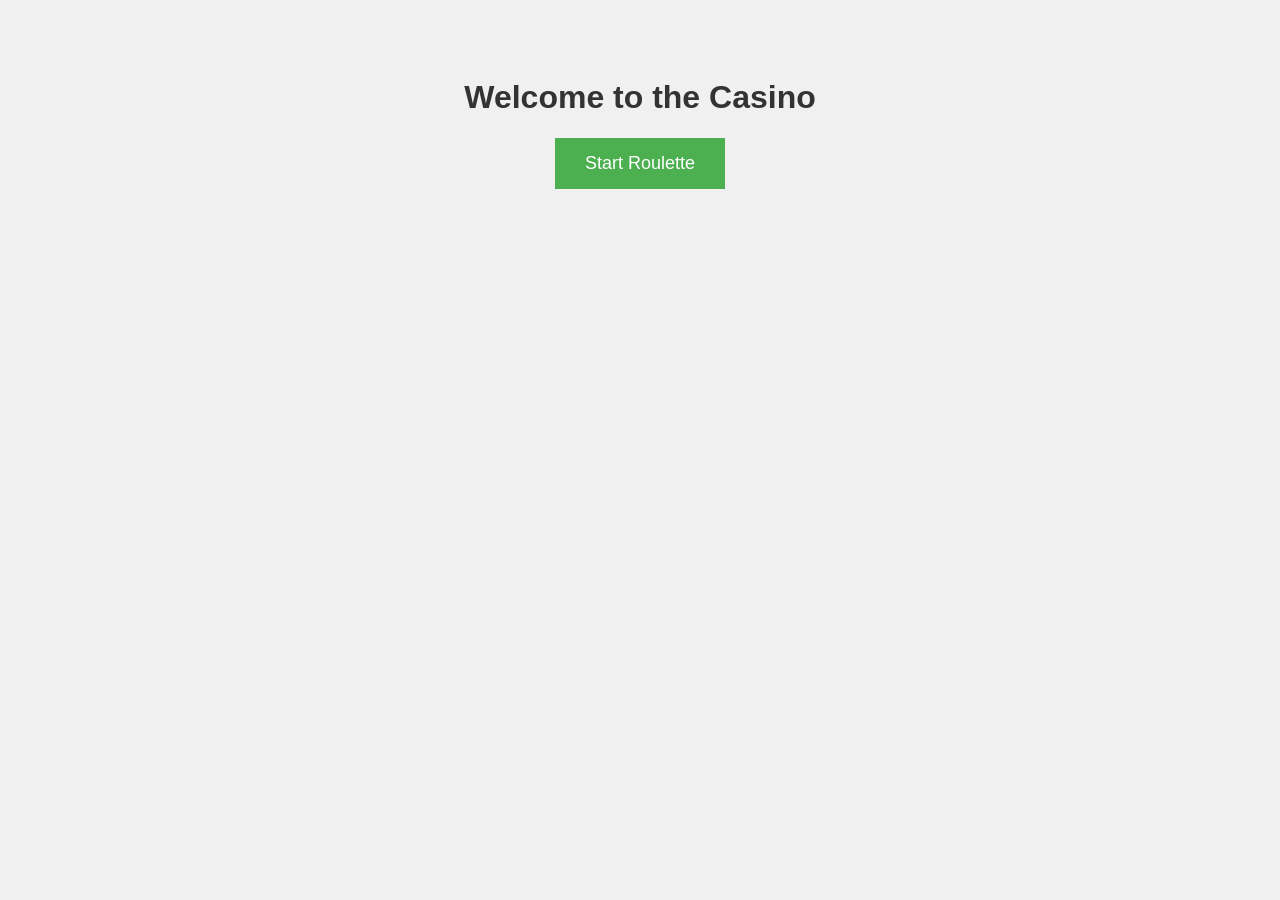
<file: index.html>
<!DOCTYPE html>
<html lang="en">
<head>
    <meta charset="UTF-8">
    <meta name="viewport" content="width=device-width, initial-scale=1.0">
    <title>Casino Game</title>
    <link rel="stylesheet" href="styles.css">
</head>
<body>
    <h1>Welcome to the Casino</h1>
    <button id="startGame">Start Roulette</button>
    <div id="gameArea"></div>

    <script src="scripts.js"></script>
</body>
</html>
</file>
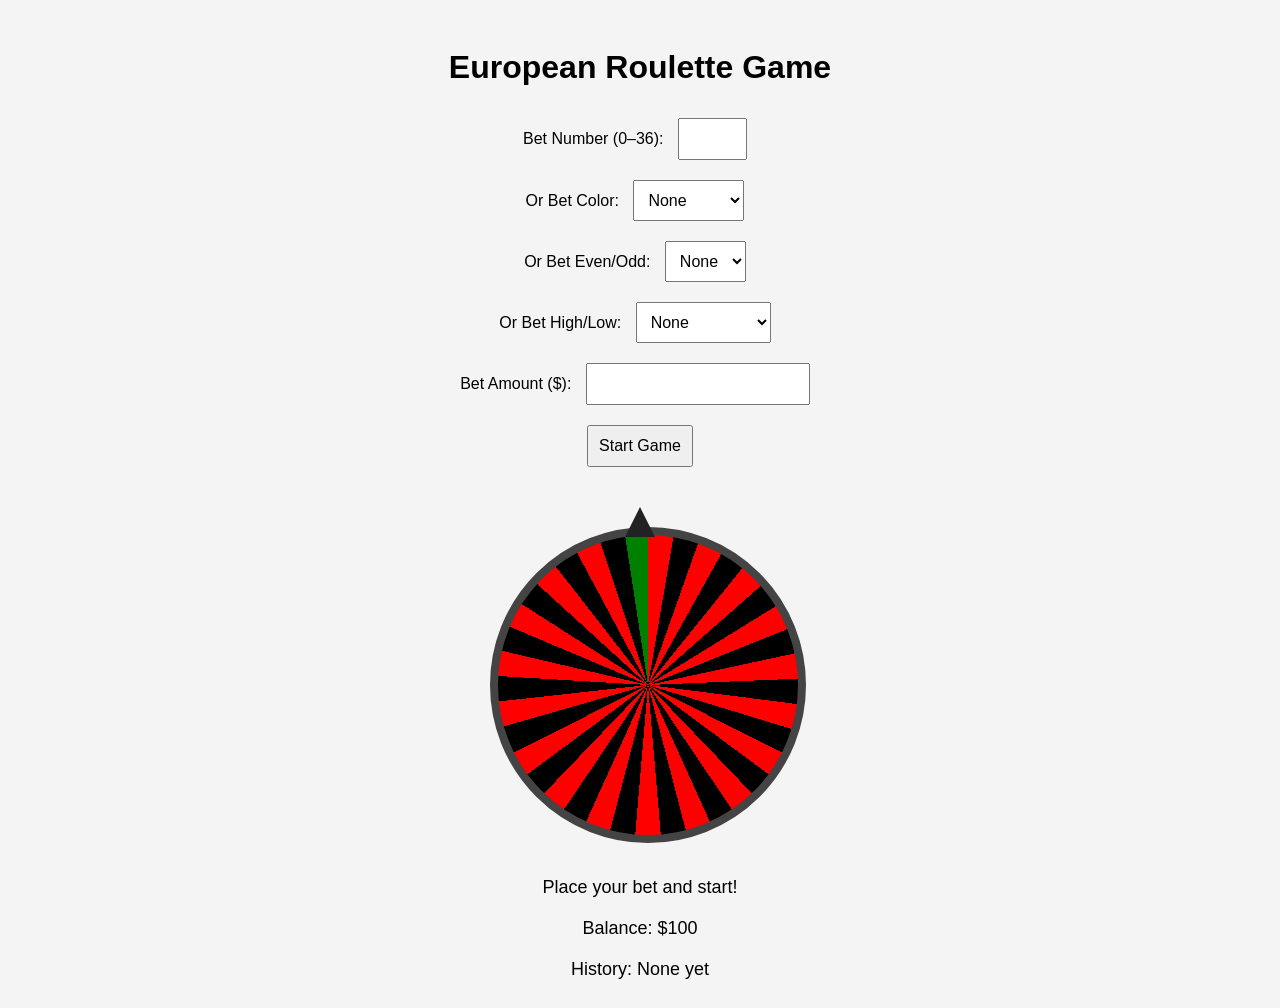
<file: european_roulette_game (1).html>
<!DOCTYPE html>
<html lang="en">
<head>
    <meta charset="UTF-8">
    <meta name="viewport" content="width=device-width, initial-scale=1.0">
    <title>European Roulette Game</title>
    <style>
        body {
            font-family: Arial, sans-serif;
            text-align: center;
            background: #f4f4f4;
            padding: 20px;
        }

        .wheel-container {
            position: relative;
            margin: 50px auto;
            width: 300px;
            height: 300px;
        }

        .wheel {
            width: 100%;
            height: 100%;
            border-radius: 50%;
            border: 8px solid #444;
            background: conic-gradient(
                red 0deg 9.73deg,
                black 9.73deg 19.46deg,
                red 19.46deg 29.19deg,
                black 29.19deg 38.92deg,
                red 38.92deg 48.65deg,
                black 48.65deg 58.38deg,
                red 58.38deg 68.11deg,
                black 68.11deg 77.84deg,
                red 77.84deg 87.57deg,
                black 87.57deg 97.3deg,
                red 97.3deg 107.03deg,
                black 107.03deg 116.76deg,
                red 116.76deg 126.49deg,
                black 126.49deg 136.22deg,
                red 136.22deg 145.95deg,
                black 145.95deg 155.68deg,
                red 155.68deg 165.41deg,
                black 165.41deg 175.14deg,
                red 175.14deg 184.87deg,
                black 184.87deg 194.6deg,
                red 194.6deg 204.33deg,
                black 204.33deg 214.06deg,
                red 214.06deg 223.79deg,
                black 223.79deg 233.52deg,
                red 233.52deg 243.25deg,
                black 243.25deg 253.98deg,
                red 253.98deg 263.71deg,
                black 263.71deg 273.44deg,
                red 273.44deg 283.17deg,
                black 283.17deg 292.9deg,
                red 292.9deg 302.63deg,
                black 302.63deg 312.36deg,
                red 312.36deg 322.09deg,
                black 322.09deg 331.82deg,
                red 331.82deg 341.55deg,
                black 341.55deg 351.28deg,
                green 351.28deg 360deg
            );
            transition: transform 4s ease-out;
        }

        .pointer {
            position: absolute;
            top: -20px;
            left: 50%;
            transform: translateX(-50%);
            width: 0;
            height: 0;
            border-left: 15px solid transparent;
            border-right: 15px solid transparent;
            border-bottom: 30px solid #222;
        }

        input, select, button {
            padding: 10px;
            margin: 10px;
            font-size: 16px;
        }

        .result, .balance, .history {
            font-size: 18px;
            margin-top: 20px;
        }

        .won { color: green; }
        .lost { color: red; }
    </style>
</head>
<body>

    <h1>European Roulette Game</h1>

    <label>Bet Number (0–36):</label>
    <input type="number" id="betNumber" min="0" max="36">
    <br>
    <label>Or Bet Color:</label>
    <select id="betColor">
        <option value="">None</option>
        <option value="red">Red</option>
        <option value="black">Black</option>
        <option value="green">Green (0)</option>
    </select>
    <br>
    <label>Or Bet Even/Odd:</label>
    <select id="betEvenOdd">
        <option value="">None</option>
        <option value="even">Even</option>
        <option value="odd">Odd</option>
    </select>
    <br>
    <label>Or Bet High/Low:</label>
    <select id="betHighLow">
        <option value="">None</option>
        <option value="high">High (19–36)</option>
        <option value="low">Low (1–18)</option>
    </select>
    <br>
    <label>Bet Amount ($):</label>
    <input type="number" id="betAmount" min="1">
    <br>
    <button onclick="startGame()">Start Game</button>

    <div class="wheel-container">
        <div class="pointer"></div>
        <div class="wheel" id="wheel"></div>
    </div>

    <div class="result" id="result">Place your bet and start!</div>
    <div class="balance" id="balance">Balance: $100</div>
    <div class="history" id="history">History: None yet</div>

    <script>
        let balance = 100;
        let userBetNumber = null;
        let userBetColor = "";
        let userBetEvenOdd = "";
        let userBetHighLow = "";
        let userBetAmount = 0;
        let history = [];

        function startGame() {
            userBetNumber = document.getElementById('betNumber').value;
            userBetColor = document.getElementById('betColor').value;
            userBetEvenOdd = document.getElementById('betEvenOdd').value;
            userBetHighLow = document.getElementById('betHighLow').value;
            userBetAmount = parseInt(document.getElementById('betAmount').value);

            if ((!userBetNumber && !userBetColor && !userBetEvenOdd && !userBetHighLow) || isNaN(userBetAmount) || userBetAmount <= 0 || userBetAmount > balance) {
                alert("Enter valid bet and amount.");
                return;
            }

            document.getElementById('result').innerText = "Spinning the wheel...";
            spinRoulette();
        }

        function spinRoulette() {
            if (balance < userBetAmount) {
                document.getElementById('result').innerHTML = "<span class='lost'>Not enough balance. Game over.</span>";
                return;
            }

            const wheel = document.getElementById('wheel');
            const resultNumber = Math.floor(Math.random() * 37); // Numbers 0-36
            const degreesPerNumber = 360 / 37;
            const targetAngle = 3600 + (360 - (resultNumber * degreesPerNumber)); // Spin a few rounds before landing
            wheel.style.transform = `rotate(${targetAngle}deg)`;

            setTimeout(() => {
                const color = resultNumber === 0 ? 'green' : (resultNumber % 2 === 0 ? 'red' : 'black');
                let win = false;
                let payout = 0;
                let resultText = `Result: ${resultNumber} (${color})<br>`;

                // Number bet
                if (userBetNumber !== "" && parseInt(userBetNumber) === resultNumber) {
                    win = true;
                    payout = userBetAmount * 35;
                    resultText += `<span class='won'>You WON $${payout} on number!</span>`;
                }
                // Color bet
                else if (userBetColor && userBetColor === color) {
                    win = true;
                    payout = userBetColor === "green" ? userBetAmount * 10 : userBetAmount * 2;
                    resultText += `<span class='won'>You WON $${payout} on color!</span>`;
                }
                // Even/Odd bet
                else if (userBetEvenOdd && userBetEvenOdd === (resultNumber % 2 === 0 ? 'even' : 'odd')) {
                    win = true;
                    payout = userBetAmount * 2;
                    resultText += `<span class='won'>You WON $${payout} on ${userBetEvenOdd}!</span>`;
                }
                // High/Low bet
                else if (userBetHighLow && userBetHighLow === (resultNumber <= 18 ? 'low' : 'high')) {
                    win = true;
                    payout = userBetAmount * 2;
                    resultText += `<span class='won'>You WON $${payout} on ${userBetHighLow}!</span>`;
                }

                if (win) {
                    balance += payout;
                } else {
                    balance -= userBetAmount;
                }

                document.getElementById('result').innerHTML = resultText;
                document.getElementById('balance').innerText = `Balance: $${balance}`;

                // Update history
                history.unshift(`${resultNumber} (${color})`);
                if (history.length > 5) history.pop();
                document.getElementById('history').innerText = "History: " + history.join(", ");
            }, 4000);
        }
    </script>

</body>
</html>
</file>
<file: styles.css>
body {
    font-family: Arial, sans-serif;
    text-align: center;
    background-color: #f0f0f0;
    padding: 50px;
}

h1 {
    color: #333;
}

button {
    padding: 15px 30px;
    font-size: 18px;
    background-color: #4CAF50;
    color: white;
    border: none;
    cursor: pointer;
}

button:hover {
    background-color: #45a049;
}

#gameArea {
    margin-top: 20px;
}
</file>
